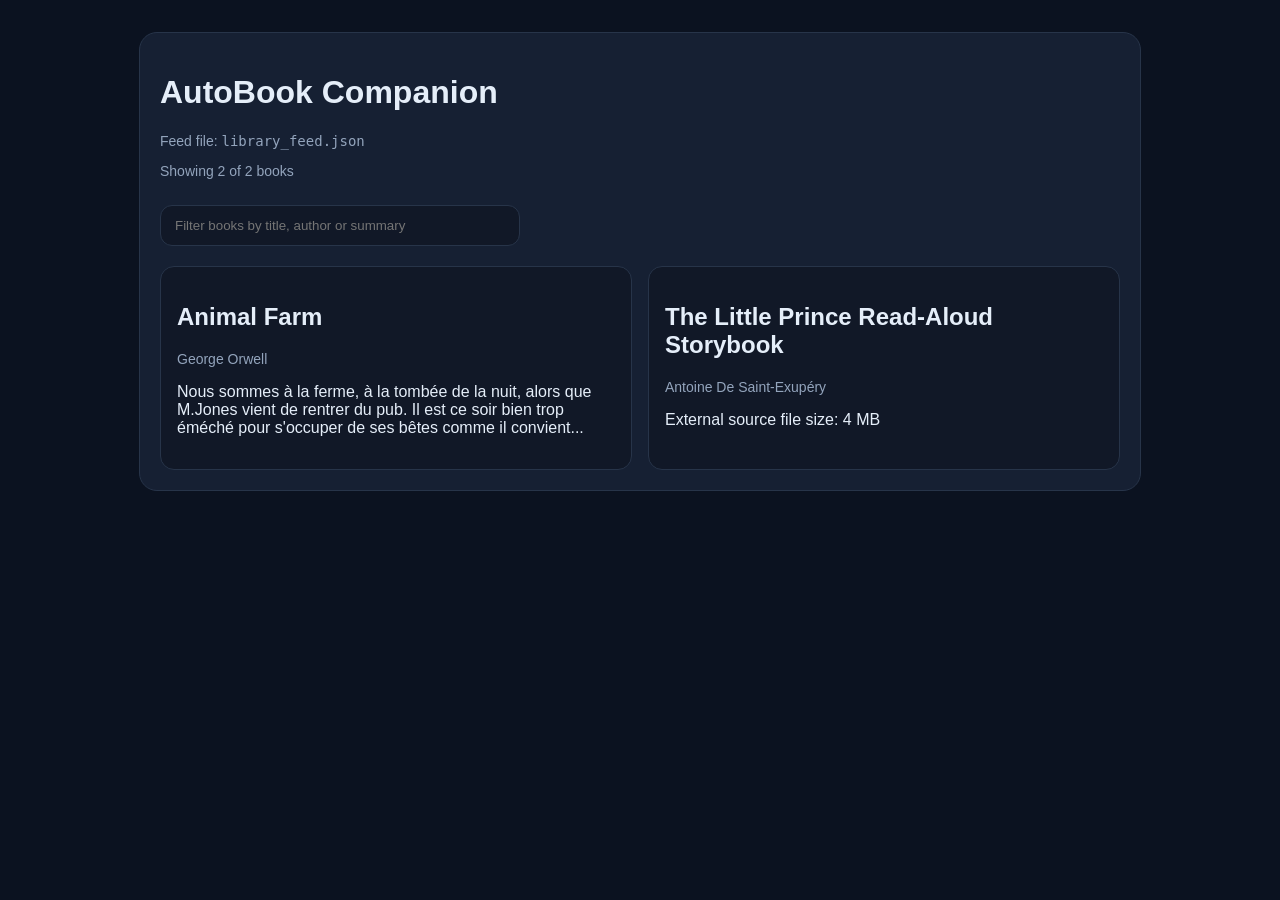
<file: library/companion/index.html>
<!doctype html>
<html lang="en">
<head>
  <meta charset="utf-8">
  <meta name="viewport" content="width=device-width, initial-scale=1">
  <title>AutoBook Companion</title>
  <style>
    body { font-family: -apple-system, BlinkMacSystemFont, sans-serif; background:#0b1220; color:#e5eef9; margin:0; padding:32px; }
    .card { background:#162033; border:1px solid #273449; border-radius:18px; padding:20px; max-width:960px; margin:0 auto; }
    .grid { display:grid; grid-template-columns:repeat(auto-fit, minmax(220px, 1fr)); gap:16px; margin-top:20px; }
    .book { background:#111827; border:1px solid #273449; border-radius:14px; padding:16px; }
    .meta { color:#93a4bc; font-size:14px; }
    input { width:100%; max-width:360px; background:#111827; color:#e5eef9; border:1px solid #273449; border-radius:12px; padding:12px 14px; margin-top:12px; }
    a { color:#7db0ff; }
  </style>
</head>
<body>
  <div class="card">
    <h1>AutoBook Companion</h1>
    <p class="meta">Feed file: <code>library_feed.json</code></p>
    <p class="meta">Showing 2 of 2 books</p>
    <input id="search" type="search" placeholder="Filter books by title, author or summary">
    <div class="grid">
      <article class="book" data-search="animal farm george orwell nous sommes à la ferme, à la tombée de la nuit, alors que m.jones vient de rentrer du pub. il est ce soir bien trop éméché pour s'occuper de ses bêtes comme il convient..."><h2>Animal Farm</h2><p class="meta">George Orwell</p><p>Nous sommes à la ferme, à la tombée de la nuit, alors que M.Jones vient de rentrer du pub. Il est ce soir bien trop éméché pour s'occuper de ses bêtes comme il convient...</p></article>
<article class="book" data-search="the little prince read-aloud storybook antoine de saint-exupéry external source file size: 4 mb"><h2>The Little Prince Read-Aloud Storybook</h2><p class="meta">Antoine De Saint-Exupéry</p><p>External source file size: 4 MB</p></article>
    </div>
  </div>
  <script>
    const input = document.getElementById('search');
    const cards = [...document.querySelectorAll('.book')];
    input?.addEventListener('input', (event) => {
      const value = String(event.target.value || '').toLowerCase().trim();
      cards.forEach((card) => {
        const haystack = card.dataset.search || '';
        card.style.display = !value || haystack.includes(value) ? '' : 'none';
      });
    });
  </script>
</body>
</html>
</file>
